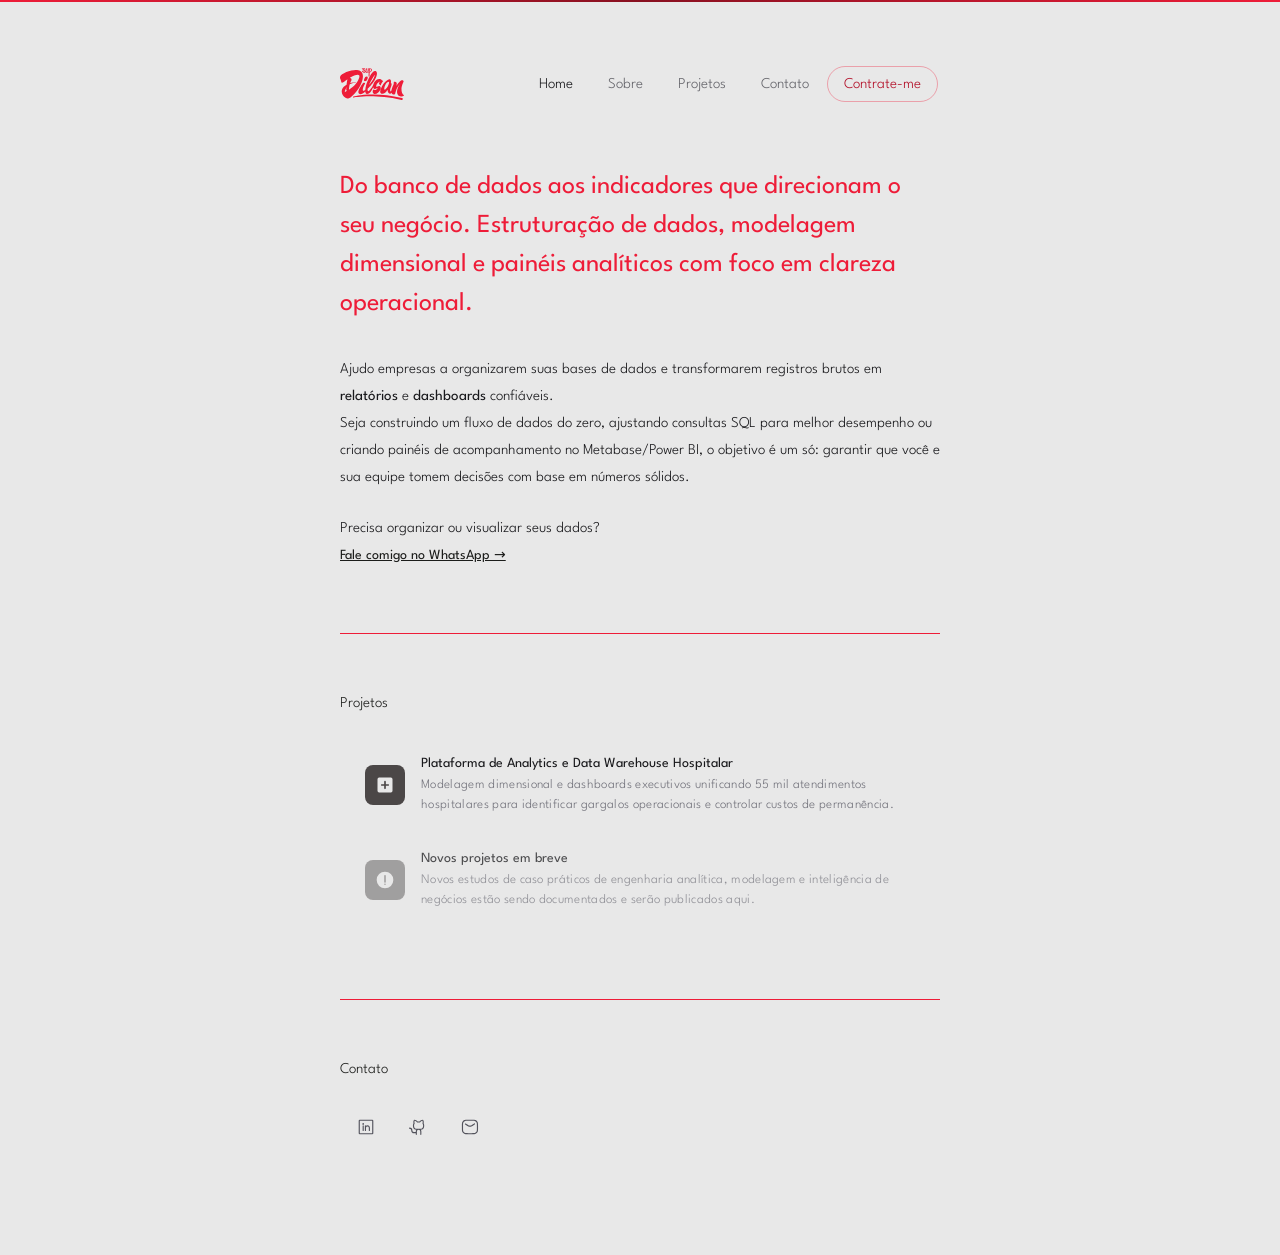
<file: index.html>
<!DOCTYPE html>
<html lang="pt-BR">

<head>
    <meta charset="UTF-8">
    <meta name="viewport" content="width=device-width, initial-scale=1.0">
    <meta name="description" content="Luimar Mota — Especialista em banco de dados, dashboards e análise de dados. Transformo dados em decisões.">

    <!-- meta para reeditar
    ## SEO
    <meta name="keywords" content="">
    <meta name="author" content="Luimar Dilsan Mota">
    <meta name="robots" content="index, follow">

    ## Open Graph
    <meta property="og:title" content="Luimar Dilsan Mota">
    <meta property="og:description" content="">
    <meta property="og:image" content="https://supdilsan.com.br/images/dilsan-mota.jpg">
    <meta property="og:url" content="https://supdilsan.com.br">
    <meta property="og:type" content="website">

    ##Twitter Card
    <meta name="twitter:card" content="summary_large_image">
    <meta name="twitter:title" content="Luimar Dilsan Mota">
    <meta name="twitter:description" content="">
    <meta name="twitter:image" content="https://supdilsan.com.br/images/dilsan-mota.jpg">
    <meta name="twitter:url" content="https://supdilsan.com.br">
    <meta name="twitter:site" content="@luimar2"> 
    -->
    
    <title>Luimar Dilsan Mota — Dados & Dashboards</title>
    <link rel="icon" type="image/x-icon" href="assets/images/favicon.svg" />
    <link rel="preconnect" href="https://fonts.googleapis.com">
    <link rel="preconnect" href="https://fonts.gstatic.com" crossorigin>
    <link rel="stylesheet" href="https://fonts.googleapis.com/css2?family=League+Spartan:wght@100..900&display=swap">
    <link rel="stylesheet" href="assets/css/style.css">
    <script src="https://code.jquery.com/jquery-3.6.0.min.js"></script>
    <script src="assets/js/scripts.js"></script>
    <!-- Google Tag Manager -->
    <script>(function (w, d, s, l, i) {
      w[l] = w[l] || []; w[l].push({
        'gtm.start':
          new Date().getTime(), event: 'gtm.js'
      }); var f = d.getElementsByTagName(s)[0],
        j = d.createElement(s), dl = l != 'dataLayer' ? '&l=' + l : ''; j.async = true; j.src =
          'https://www.googletagmanager.com/gtm.js?id=' + i + dl; f.parentNode.insertBefore(j, f);
    })(window, document, 'script', 'dataLayer', 'GTM-M9GGHBT5');</script>

</head>

<body>
    <!-- Google Tag Manager (noscript) -->
    <noscript>
        <iframe src="https://www.googletagmanager.com/ns.html?id=GTM-M9GGHBT5" height="0" width="0" style="display:none;visibility:hidden"></iframe>
    </noscript>
    <header class="cabecalho container">
        <a class="logo" href="index.html" aria-label="Luimar Mota — ir para o início">
            <img src="assets/images/logo.svg" alt="" width="64" height="32">
        </a>

        <nav class="menu" aria-label="Navegação principal">
            <ul class="menu-lista">
                <li><a class="menu-link" href="index.html" aria-current="page">Home</a></li>
                <li><a class="menu-link" href="sobre.html">Sobre</a></li>
                <li><a class="menu-link" href="#projetos">Projetos</a></li>
                <li><a class="menu-link" href="#contato">Contato</a></li>
                <li><a class="menu-link menu-link-cta" href="https://wa.me/5531975200390" target="_blank" rel="noopener noreferrer">Contrate-me</a></li>
            </ul>
        </nav>

        <!-- Menu mobile: abre/fecha por js/scripts.js -->
        <div class="menu-mobile">
            <button type="button" class="menu-mobile-botao" aria-label="Abrir menu" aria-expanded="false" aria-controls="menu-mobile-lista">
                <img src="assets/icons/menu.svg" alt="" width="22" height="22">
            </button>
            <ul class="menu-mobile-lista" id="menu-mobile-lista" aria-label="Menu de navegação">
                <li><a href="index.html" aria-current="page">Home</a></li>
                <li><a href="sobre.html">Sobre</a></li>
                <li><a href="#projetos">Projetos</a></li>
                <li><a href="#contato">Contato</a></li>
                <li><a href="https://wa.me/5531975200390" target="_blank" rel="noopener noreferrer">Contrate-me</a></li>
            </ul>
        </div>
    </header>

    <main class="container">
        <!-- Hero / Apresentação -->
        <section id="sobre" aria-label="Apresentação">
            <h1>
                Do banco de dados aos indicadores que direcionam o seu negócio. 
                Estruturação de dados, modelagem dimensional e painéis analíticos com foco em clareza operacional.
            </h1>
            <p>
                Ajudo empresas a organizarem suas bases de dados e transformarem registros brutos em <strong>relatórios</strong> e 
                <strong>dashboards</strong> confiáveis.<br>
                Seja construindo um fluxo de dados do zero, ajustando consultas SQL para melhor desempenho ou criando painéis de acompanhamento 
                no Metabase/Power BI, o objetivo é um só: garantir que você e sua equipe tomem decisões com base em números sólidos.
            </p>
        <!-- Call to Action (CTA) -->
            <p>
                Precisa organizar ou visualizar seus dados?
                <a class="link-acao" href="https://wa.me/5531975200390" target="_blank" rel="noopener noreferrer">Fale comigo no WhatsApp →</a>
            </p>
        </section>

        <hr>

        <!-- Projetos -->
        <section id="projetos" class="secao" aria-label="Projetos">
            <h2>Projetos</h2>
            <div class="bloco">
                <!-- Projeto Hospitalar -->
                <a class="cartao" href="projeto-hospitalar.html">
                    <span class="cartao-icone" aria-hidden="true">
                        <img src="assets/icons/hospital.svg" alt="" width="20" height="20">
                    </span>
                    <div>
                        <h3 class="item-titulo">Plataforma de Analytics e Data Warehouse Hospitalar</h3>
                        <p class="item-texto">Modelagem dimensional e dashboards executivos unificando 55 mil atendimentos hospitalares para identificar gargalos operacionais e controlar custos de permanência.</p>
                    </div>
                </a>

                <!-- Projeto Marketing (Comentado para ajustes futuros)
                <a class="cartao" href="projeto-marketing.html">
                    <span class="cartao-icone" aria-hidden="true">
                        <img src="assets/icons/marketing.svg" alt="" width="20" height="20">
                    </span>
                    <div>
                        <h3 class="item-titulo">Performance de Marketing — Dashboard & Análise</h3>
                        <p class="item-texto">Dashboard interativo e análise de dados para performance em marketing, com métricas de ROI, CAC, LTV e canais de aquisição.</p>
                    </div>
                </a>
                -->

                <!-- Card de Novos Projetos em Breve -->
                <div class="cartao cartao-em-breve">
                    <span class="cartao-icone" aria-hidden="true">
                        <img src="assets/icons/info.svg" alt="" width="20" height="20">
                    </span>
                    <div>
                        <h3 class="item-titulo">Novos projetos em breve</h3>
                        <p class="item-texto">Novos estudos de caso práticos de engenharia analítica, modelagem e inteligência de negócios estão sendo documentados e serão publicados aqui.</p>
                    </div>
                </div>
            </div>
        </section>

        <hr>

        <!-- Contato -->
        <section id="contato" class="secao" aria-label="Contato e redes sociais">
            <h2>Contato</h2>
            <div class="linha-icones">
                <!-- LinkedIn -->
                <a class="link-icone" href="https://www.linkedin.com/in/luimar-mota" target="_blank" rel="noopener noreferrer" aria-label="LinkedIn de Luimar Mota" title="LinkedIn">
                    <img src="assets/icons/linkedin.svg" alt="" width="18" height="18">
                </a>
                <!-- Github -->
                <a class="link-icone" href="https://github.com/Luimar2" target="_blank" rel="noopener noreferrer" aria-label="GitHub de Luimar Mota" title="GitHub">
                    <img src="assets/icons/github.svg" alt="" width="18" height="18">
                </a>
                <!-- Instagram 
                <a class="link-icone" href="https://www.instagram.com/..." target="_blank" rel="noopener noreferrer" aria-label="Instagram de Luimar Mota" title="Instagram">
                    <img src="assets/icons/instagram.svg" alt="" width="18" height="18">
                </a> -->
                <!-- Threads 
                <a class="link-icone" href="https://www.threads.net/..." target="_blank" rel="noopener noreferrer" aria-label="Threads de Luimar Mota" title="Threads">
                    <img src="assets/icons/threads.svg" alt="" width="18" height="18">
                </a> -->
                <!-- X (Twitter) 
                <a class="link-icone" href="https://x.com/..." target="_blank" rel="noopener noreferrer" aria-label="X (Twitter) de Luimar Mota" title="X (Twitter)">
                    <img src="assets/icons/x.svg" alt="" width="18" height="18">
                </a> -->
                <!-- Copiar e-mail -->
                <a id="copyBtn" class="link-icone" onclick="copiarEmail(event)" href="#" role="button" aria-label="Copiar e-mail" title="Copiar e-mail">
                    <img src="assets/icons/email.svg" alt="" width="18" height="18">
                    <span class="dica-copiado" aria-live="polite">Copiado!</span>
                </a>
            </div>
        </section>
    </main>
</body>

</html>
</file>
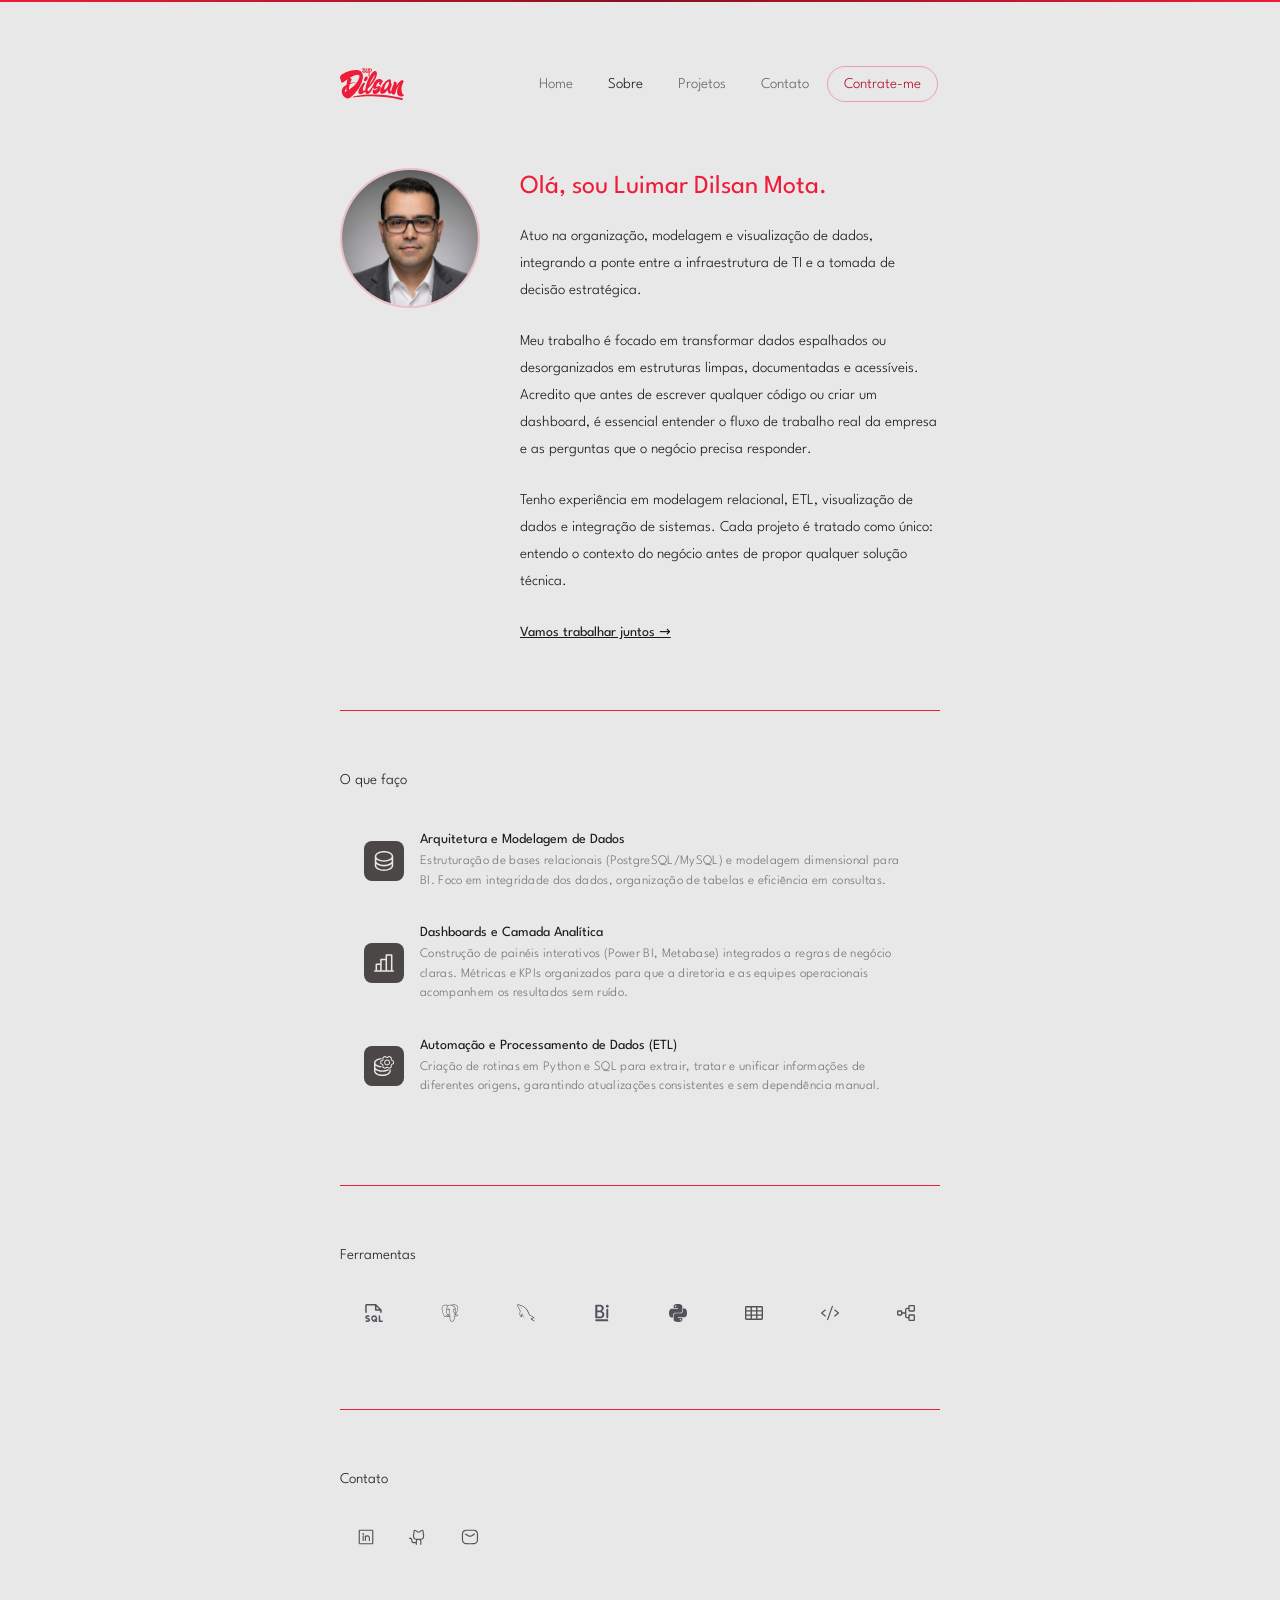
<file: sobre.html>
<!DOCTYPE html>
<html lang="pt-BR">

<head>
    <meta charset="UTF-8">
    <meta name="viewport" content="width=device-width, initial-scale=1.0">
    <meta name="description" content="Conheça Luimar Mota — especialista em banco de dados, dashboards e análise de dados.">

    <!-- meta para reeditar
    ## SEO
    <meta name="keywords" content="">
    <meta name="author" content="Luimar Dilsan Mota">
    <meta name="robots" content="index, follow">

    ## Open Graph
    <meta property="og:title" content="Luimar Dilsan Mota">
    <meta property="og:description" content="">
    <meta property="og:image" content="https://supdilsan.com.br/images/dilsan-mota.jpg">
    <meta property="og:url" content="https://supdilsan.com.br">
    <meta property="og:type" content="website">

    ##Twitter Card
    <meta name="twitter:card" content="summary_large_image">
    <meta name="twitter:title" content="Luimar Dilsan Mota">
    <meta name="twitter:description" content="">
    <meta name="twitter:image" content="https://supdilsan.com.br/images/dilsan-mota.jpg">
    <meta name="twitter:url" content="https://supdilsan.com.br">
    <meta name="twitter:site" content="@luimar2"> 
    -->

    <title>Sobre — Luimar Dilsan Mota</title>
    <link rel="icon" type="image/x-icon" href="assets/images/favicon.svg" />
    <link rel="preconnect" href="https://fonts.googleapis.com">
    <link rel="preconnect" href="https://fonts.gstatic.com" crossorigin>
    <link rel="stylesheet" href="https://fonts.googleapis.com/css2?family=League+Spartan:wght@100..900&display=swap">
    <link rel="stylesheet" href="assets/css/style.css">
    <script src="https://code.jquery.com/jquery-3.6.0.min.js"></script>
    <script src="assets/js/scripts.js"></script>
    <!-- Google Tag Manager -->
    <script>(function (w, d, s, l, i) {
      w[l] = w[l] || []; w[l].push({
        'gtm.start':
          new Date().getTime(), event: 'gtm.js'
      }); var f = d.getElementsByTagName(s)[0],
        j = d.createElement(s), dl = l != 'dataLayer' ? '&l=' + l : ''; j.async = true; j.src =
          'https://www.googletagmanager.com/gtm.js?id=' + i + dl; f.parentNode.insertBefore(j, f);
    })(window, document, 'script', 'dataLayer', 'GTM-M9GGHBT5');</script>
</head>

<body>
    <!-- Google Tag Manager (noscript) -->
    <noscript>
        <iframe src="https://www.googletagmanager.com/ns.html?id=GTM-M9GGHBT5" height="0" width="0" style="display:none;visibility:hidden"></iframe>
    </noscript>
    <header class="cabecalho container">
        <a class="logo" href="index.html" aria-label="Luimar Mota — ir para o início">
            <img src="assets/images/logo.svg" alt="" width="64" height="32">
        </a>

        <nav class="menu" aria-label="Navegação principal">
            <ul class="menu-lista">
                <li><a class="menu-link" href="index.html">Home</a></li>
                <li><a class="menu-link" href="sobre.html" aria-current="page">Sobre</a></li>
                <li><a class="menu-link" href="index.html#projetos">Projetos</a></li>
                <li><a class="menu-link" href="#contato">Contato</a></li>
                <li><a class="menu-link menu-link-cta" href="https://wa.me/5531975200390" target="_blank" rel="noopener noreferrer">Contrate-me</a></li>
            </ul>
        </nav>

        <!-- Menu mobile: abre/fecha por js/scripts.js -->
        <div class="menu-mobile">
            <button type="button" class="menu-mobile-botao" aria-label="Abrir menu" aria-expanded="false" aria-controls="menu-mobile-lista">
                <img src="assets/icons/menu.svg" alt="" width="22" height="22">
            </button>
            <ul class="menu-mobile-lista" id="menu-mobile-lista" aria-label="Menu de navegação">
                <li><a href="index.html">Home</a></li>
                <li><a href="sobre.html" aria-current="page">Sobre</a></li>
                <li><a href="index.html#projetos">Projetos</a></li>
                <li><a href="#contato">Contato</a></li>
                <li><a href="https://wa.me/5531975200390" target="_blank" rel="noopener noreferrer">Contrate-me</a></li>
            </ul>
        </div>
    </header>

    <main class="container">

        <!-- Foto + apresentação -->
        <section class="sobre-hero" aria-label="Apresentação pessoal">
            <div class="sobre-foto">
                <img src="assets/images/photo-profile.jpg" alt="Foto de Luimar Mota" onerror="this.hidden = true; this.nextElementSibling.hidden = false;">
                <div class="sobre-foto-vazia" aria-hidden="true" hidden>
                    <span class="sobre-foto-vazia-icone"></span>
                    <span>Sua foto aqui</span>
                </div>
            </div>

            <div class="sobre-texto">
                <h1>Olá, sou Luimar Dilsan Mota.</h1>
                <p>
                    Atuo na organização, modelagem e visualização de dados, integrando a ponte entre a infraestrutura de TI e a tomada de decisão estratégica.
                </p>
                <p>
                    Meu trabalho é focado em transformar dados espalhados ou desorganizados em estruturas limpas, documentadas e acessíveis. Acredito que 
                    antes de escrever qualquer código ou criar um dashboard, é essencial entender o fluxo de trabalho real da empresa e as perguntas que o 
                    negócio precisa responder.
                </p>
                <p>
                    Tenho experiência em modelagem relacional, ETL, visualização de dados e integração de sistemas.
                    Cada projeto é tratado como único: entendo o contexto do negócio antes de propor qualquer solução
                    técnica.
                </p>
        <!-- Call to Action (CTA) -->
                <p>
                    <a class="link-acao" href="https://wa.me/5531975200390" target="_blank" rel="noopener noreferrer">Vamos trabalhar juntos →</a>
                </p>
            </div>
        </section>

        <hr>

        <!-- O que faço -->
        <section class="secao" aria-label="Serviços">
            <h2>O que faço</h2>
            <div class="bloco">
                <div class="cartao">
                    <span class="cartao-icone" aria-hidden="true">
                        <img src="assets/icons/modelagem-dados.svg" alt="" width="20" height="20">
                    </span>
                    <div>
                        <h3 class="item-titulo">Arquitetura e Modelagem de Dados</h3>
                        <p class="item-texto">Estruturação de bases relacionais (PostgreSQL/MySQL) e modelagem dimensional para BI. Foco em integridade dos dados, organização de tabelas e eficiência em consultas.</p>
                    </div>
                </div>
                <div class="cartao">
                    <span class="cartao-icone" aria-hidden="true">
                        <img src="assets/icons/dashboards.svg" alt="" width="20" height="20">
                    </span>
                    <div>
                        <h3 class="item-titulo">Dashboards e Camada Analítica</h3>
                        <p class="item-texto">Construção de painéis interativos (Power BI, Metabase) integrados a regras de negócio claras. Métricas e KPIs organizados para que a diretoria e as equipes operacionais acompanhem os resultados sem ruído.</p>
                    </div>
                </div>
                <div class="cartao">
                    <span class="cartao-icone" aria-hidden="true">
                        <img src="assets/icons/automacao-etl.svg" alt="" width="20" height="20">
                    </span>
                    <div>
                        <h3 class="item-titulo">Automação e Processamento de Dados (ETL)</h3>
                        <p class="item-texto">Criação de rotinas em Python e SQL para extrair, tratar e unificar informações de diferentes origens, garantindo atualizações consistentes e sem dependência manual.</p>
                    </div>
                </div>
            </div>
        </section>

        <hr>

        <!-- Ferramentas -->
        <section class="secao" aria-label="Ferramentas e tecnologias">
            <h2>Ferramentas</h2>
            <div class="linha-icones">

                <!-- SQL -->
                <div class="link-icone">
                    <span aria-label="SQL" title="SQL">
                        <img src="assets/icons/sql.svg" alt="" width="18" height="18">
                    </span>
                </div>

                <!-- PostgreSQL -->
                <div class="link-icone">
                    <span aria-label="PostgreSQL" title="PostgreSQL">
                        <img src="assets/icons/postgresql.svg" alt="" width="18" height="18">
                    </span>
                </div>

                <!-- MySQL -->
                <div class="link-icone">
                    <span aria-label="MySQL" title="MySQL">
                        <img src="assets/icons/mysql.svg" alt="" width="18" height="18">
                    </span>
                </div>

                <!-- BI -->

                <div class="link-icone">
                    <span aria-label="BI" title="BI">
                        <img src="assets/icons/bi.svg" alt="" width="18" height="18">
                    </span>
                </div>

                <!-- Python -->
                <div class="link-icone">
                    <span aria-label="Python" title="Python">
                        <img src="assets/icons/python.svg" alt="" width="18" height="18">
                    </span>
                </div>

                <!-- Planilhas -->
                <div class="link-icone">
                    <span aria-label="Planilhas" title="Planilhas">
                        <img src="assets/icons/sheets.svg" alt="" width="18" height="18">
                    </span>
                </div>

                <!-- dbt -->
                <div class="link-icone">
                    <span aria-label="dbt" title="dbt / ETL">
                        <img src="assets/icons/dbt.svg" alt="" width="18" height="18">
                    </span>
                </div>

                <!-- Modelagem -->
                <div class="link-icone">
                    <span aria-label="Modelagem de dados" title="Modelagem Relacional">
                        <img src="assets/icons/modelagem-relacional.svg" alt="" width="18" height="18">
                    </span>
                </div>

            </div>
        </section>

        <hr>

        <!-- Contato -->
        <section id="contato" class="secao" aria-label="Contato e redes sociais">
            <h2>Contato</h2>
            <div class="linha-icones">

                <!-- LinkedIn -->
                <a class="link-icone" href="https://www.linkedin.com/in/luimar-mota" target="_blank" rel="noopener noreferrer" aria-label="LinkedIn de Luimar Mota" title="LinkedIn">
                    <img src="assets/icons/linkedin.svg" alt="" width="18" height="18">
                </a>

                <!-- Github -->
                <a class="link-icone" href="https://github.com/Luimar2" target="_blank" rel="noopener noreferrer" aria-label="GitHub de Luimar Mota" title="GitHub">
                    <img src="assets/icons/github.svg" alt="" width="18" height="18">
                </a>

                <!-- Instagram
                <a class="link-icone" href="https://www.instagram.com/sup.dilsan" target="_blank" rel="noopener noreferrer" aria-label="Instagram de Luimar Mota" title="Instagram">
                    <img src="assets/icons/instagram.svg" alt="" width="18" height="18">
                </a> -->

                <!-- Threads
                <a class="link-icone" href="https://www.threads.net/@luimar2" target="_blank" rel="noopener noreferrer" aria-label="Threads de Luimar Mota" title="Threads">
                    <img src="assets/icons/threads.svg" alt="" width="18" height="18">
                </a> -->

                <!-- X (Twitter)
                <a class="link-icone" href="https://x.com/luimar2" target="_blank" rel="noopener noreferrer" aria-label="X (Twitter) de Luimar Mota" title="X (Twitter)">
                    <img src="assets/icons/x.svg" alt="" width="18" height="18">
                </a> -->
                
                <!-- Copiar e-mail -->
                <a id="copyBtn" class="link-icone" onclick="copiarEmail(event)" href="#" role="button" aria-label="Copiar e-mail" title="Copiar e-mail">
                    <img src="assets/icons/email.svg" alt="" width="18" height="18">
                    <span class="dica-copiado" aria-live="polite">Copiado!</span>
                </a>
            </div>
        </section>

    </main>
</body>

</html>
</file>
<file: assets/css/style.css>
/*!
 * Luimar Mota — Dados & Dashboards
 * Folha de estilos autoral, sem frameworks.
 *
 *  1. Tokens         cores e medidas (o modo escuro só redefine tokens)
 *  2. Base           reset mínimo, tipografia e elementos
 *  3. Layout         container e cabeçalho
 *  4. Navegação      desktop e mobile
 *  5. Componentes    bloco, cartão, item, ícones de link, botão, link de ação
 *  6. Página Sobre
 *  7. Páginas de projeto e lightbox
 */


/* ==========================================================================
   1. TOKENS
   ========================================================================== */

:root {
    color-scheme: light dark;

    /* Tipografia */
    --fonte: 'League Spartan', system-ui, -apple-system, 'Segoe UI', sans-serif;
    --fonte-codigo: ui-monospace, 'SF Mono', Menlo, Consolas, monospace;

    /* Marca (fixa nos dois modos) */
    --marca: #ee1c38;
    --marca-forte: #b20e27;
    --marca-profunda: #881020;
    --marca-rgb: 238 28 56;

    /* Marca em texto e contornos (clareia no modo escuro p/ manter contraste) */
    --destaque: #ee1c38;
    --destaque-forte: #b20e27;
    --destaque-rgb: 238 28 56;

    /* Superfícies */
    --fundo: #e8e8e8;
    --superficie: #f1f1f1;
    --superficie-elevada: #e8e8e8;
    --superficie-hover: #dadada;

    /* Texto */
    --texto: #18181b;
    --texto-titulo: #1b1c1a;
    --texto-secundario: #52525b;
    --texto-mudo: #71717a;
    --menu-link: #64646a;
    --menu-link-hover: #1b1c1a;

    /* Linhas */
    --borda: #dadada;
    --borda-forte: #adadad;
    --borda-suave: #f1f1f1;
    --divisor: #ee1c38;

    /* Botão e popup do menu mobile */
    --botao-fundo: #f1f1f1;
    --botao-fundo-hover: #e8e8e8;
    --botao-borda: #dadada;
    --botao-borda-hover: #adadad;
    --menu-mobile-borda: rgb(0 0 0 / .09);
    --menu-mobile-separador: rgb(0 0 0 / .08);

    /* Ícone dos cartões de projeto e dica "Copiado!" */
    --cartao-icone-fundo: #4b4747;
    --dica-fundo: #1b1c1a;
    --dica-texto: #fafafa;

    --selecao: #eab5bc;

    /* Medidas */
    --largura: 600px;
    --raio-sm: .5rem;
    --raio-md: .75rem;
    --raio-pilula: 9999px;
}

@media (prefers-color-scheme: dark) {
    :root {
        --destaque: #f36074;
        --destaque-forte: #f36074;
        --destaque-rgb: 243 96 116;

        --fundo: #1b1c1a;
        --superficie: rgb(75 71 71 / .5);
        --superficie-elevada: #4b4747;
        --superficie-hover: #4b4747;

        --texto: #e8e8e8;
        --texto-titulo: #e8e8e8;
        --texto-secundario: #adadad;
        --texto-mudo: #adadad;
        --menu-link: #898989;
        --menu-link-hover: #e8e8e8;

        --borda: #4b4747;
        --borda-forte: #adadad;
        --borda-suave: #4b4747;
        --divisor: #64646a;

        --botao-fundo: #4b4747;
        --botao-fundo-hover: #27272a;
        --botao-borda: #4b4747;
        --botao-borda-hover: #3f3f46;
        --menu-mobile-borda: #4b4747;
        --menu-mobile-separador: rgb(100 100 106 / .75);

        --dica-fundo: #e8e8e8;
        --dica-texto: #1b1c1a;

        --selecao: #673439;
    }
}


/* ==========================================================================
   2. BASE
   ========================================================================== */

*, *::before, *::after { box-sizing: border-box; }

html {
    -webkit-text-size-adjust: 100%;
    text-size-adjust: 100%;
    -webkit-tap-highlight-color: transparent;
}

body {
    margin: 0;
    padding: 0 1.5rem 6rem;
    background: var(--fundo);
    color: var(--texto);
    font-family: var(--fonte);
    font-size: 14px;
    font-weight: 300;
    line-height: 165%;
    -webkit-font-smoothing: antialiased;
    -moz-osx-font-smoothing: grayscale;
}

@media (min-width: 768px) {
    body { font-size: 15px; line-height: 180%; }
}

/* Filete decorativo: rodapé no mobile, topo no desktop */
body::before {
    content: "";
    position: fixed;
    bottom: 0;
    left: 0;
    z-index: 10;
    width: 100%;
    height: 2px;
    background-image: linear-gradient(to right, var(--marca), var(--marca-profunda), var(--marca));
    pointer-events: none;
}

@media (min-width: 768px) {
    body::before { top: 0; bottom: auto; }
}

::selection { background: var(--selecao); }

:focus-visible {
    outline: 2px solid var(--destaque);
    outline-offset: 2px;
}

[hidden] { display: none !important; }

h1, h2, h3, p, ul, figure { margin: 0; }
h1, h2, h3 { font-size: inherit; font-weight: inherit; }
ul { padding: 0; list-style: none; }

a { color: inherit; text-decoration: none; }
strong { font-weight: bolder; }
small { font-size: 80%; }

img, video { display: block; }
img, video { max-width: 100%; height: auto; }

code {
    padding: .1em .35em;
    border-radius: .25rem;
    background: var(--superficie);
    font-family: var(--fonte-codigo);
    font-size: .9em;
    line-height: 1;
}

hr {
    height: 0;
    margin: 3rem 0 0;
    border: 0;
    border-top: 1px solid var(--divisor);
}

@media (min-width: 768px) {
    hr { margin-top: 4rem; }
}

h1 {
    margin-bottom: 2rem;
    font-size: 26px;
    font-weight: 400;
    line-height: 1.5;
    color: var(--destaque);
}

h2 {
    margin-bottom: .75rem;
    color: var(--texto-titulo);
}

p { margin-bottom: 1.5rem; }
p:last-child { margin-bottom: 0; }


/* ==========================================================================
   3. LAYOUT
   ========================================================================== */

.container {
    max-width: var(--largura);
    margin-inline: auto;
}

.cabecalho {
    display: flex;
    align-items: center;
    justify-content: space-between;
    width: 100%;
    margin-block: 3rem;
}

@media (min-width: 768px) {
    .cabecalho { margin-block: 4rem; }
}

.logo {
    display: block;
    width: 64px;
    height: 32px;
}

.logo img { width: 100%; height: 100%; }

.secao { margin-top: 2.5rem; }

@media (min-width: 768px) {
    .secao { margin-top: 3.5rem; }
}


/* ==========================================================================
   4. NAVEGAÇÃO
   ========================================================================== */

/* Desktop: pílulas de texto */
.menu { display: none; }

.menu-lista {
    display: flex;
    align-items: center;
    gap: 1px;
    padding: 2px;
}

.menu-link {
    display: flex;
    align-items: center;
    min-height: 36px;
    padding: 0 1rem;
    border: 1px solid transparent;
    border-radius: var(--raio-pilula);
    color: var(--menu-link);
}

.menu-link:hover { color: var(--menu-link-hover); }
.menu-link[aria-current="page"] { color: var(--texto); }

.menu-link-cta {
    border-color: rgb(var(--destaque-rgb) / .35);
    color: var(--destaque-forte);
}

.menu-link-cta:hover {
    border-color: rgb(var(--destaque-rgb) / .5);
    background: rgb(var(--destaque-rgb) / .08);
    color: var(--destaque-forte);
}

/* Mobile: botão + popup. Estado aberto controlado por js/scripts.js (.is-open) */
.menu-mobile {
    position: relative;
    display: inline-block;
}

.menu-mobile-botao {
    display: flex;
    align-items: center;
    justify-content: center;
    width: 40px;
    height: 40px;
    border: 1px solid var(--botao-borda);
    border-radius: var(--raio-pilula);
    background: var(--botao-fundo);
    padding: 0;
    font: inherit;
    cursor: pointer;
}

.menu-mobile-botao:hover {
    border-color: var(--botao-borda-hover);
    background: var(--botao-fundo-hover);
}

.menu-mobile-botao img { width: 22px; height: 22px; }

.menu-mobile-lista {
    position: absolute;
    top: 100%;
    right: 0;
    z-index: 50;
    min-width: 180px;
    margin-top: 2px;
    overflow: hidden;
    border: 1px solid var(--menu-mobile-borda);
    border-radius: var(--raio-md);
    background: var(--superficie-elevada);
    box-shadow: 0 2px 8px #00000008;
    visibility: hidden;
    opacity: 0;
    transition: opacity .15s ease, visibility .15s ease;
}

.menu-mobile.is-open .menu-mobile-lista {
    visibility: visible;
    opacity: 1;
}

.menu-mobile-lista li { padding-inline: 1rem; }

.menu-mobile-lista a {
    display: flex;
    align-items: center;
    min-height: 3rem;
    border-bottom: 1px solid var(--menu-mobile-separador);
}

.menu-mobile-lista li:last-child a { border-bottom: 0; }

@media (min-width: 768px) {
    .menu { display: block; }
    .menu-mobile { display: none; }
}


/* ==========================================================================
   5. COMPONENTES
   ========================================================================== */

/* Bloco: agrupa cartões, itens e ícones */
.bloco {
    overflow: hidden;
    padding: .5rem;
    border-radius: var(--raio-md);
}

/* Texto de item (cartões e listas de detalhes) */
.item-titulo {
    margin-bottom: 2px;
    font-size: 14px;
    font-weight: 400;
}

.item-texto {
    margin: 0;
    font-size: 12px;
    line-height: 150%;
    letter-spacing: .025em;
    color: var(--texto-mudo);
}

@media (min-width: 768px) {
    .item-texto { font-size: 13px; }
}

/* Cartão: ícone + título + descrição. Vira link quando for <a> */
.cartao {
    position: relative;
    display: flex;
    align-items: center;
    gap: 1rem;
    min-height: 88px;
    padding: 1rem;
    line-height: 1.25rem;
}

a.cartao,
.cartao-em-breve { border: 1px solid transparent; }

a.cartao:hover {
    border-color: var(--borda-forte);
    border-radius: var(--raio-sm);
    background: var(--superficie-hover);
}

.cartao-em-breve {
    cursor: default;
    opacity: .75;
}

.cartao-icone {
    display: flex;
    align-items: center;
    justify-content: center;
    flex-shrink: 0;
    min-width: 40px;
    min-height: 40px;
    border-radius: var(--raio-sm);
    background: var(--cartao-icone-fundo);
    transition: background .2s ease;
}

.cartao-icone img { width: 20px; height: 20px; }
.cartao-em-breve .cartao-icone { opacity: .6; }

a.cartao:hover .cartao-icone {
    background: linear-gradient(135deg, var(--marca) 0%, var(--marca-forte) 100%);
}

/* Linha de ícones (redes sociais, ferramentas) */
.linha-icones {
    position: relative;
    display: flex;
    justify-content: space-between;
    padding: .5rem;
    border-radius: var(--raio-md);
}

/* Contato: ícones sempre à esquerda (Ferramentas mantém a distribuição padrão) */
#contato .linha-icones {
    justify-content: flex-start;
    padding: .5rem 0;
}

.link-icone {
    position: relative;
    display: flex;
    flex: 0 1 52px;          /* 52px, mas encolhe em telas estreitas */
    min-width: 0;
    align-items: center;
    justify-content: center;
    min-height: 48px;
    padding: .5rem 0;
    border: 1px solid transparent;
}

.link-icone img { width: 18px; height: 18px; }

.link-icone:hover {
    border-color: var(--borda-forte);
    border-radius: var(--raio-sm);
    background: var(--superficie-hover);
}

/* Botão "Copiar e-mail": dica "Copiado!" */
.link-icone .dica-copiado {
    position: absolute;
    right: 0;
    bottom: calc(100% + .4rem);
    z-index: 60;
    padding: .4rem .55rem;
    border-radius: var(--raio-pilula);
    background: var(--dica-fundo);
    color: var(--dica-texto);
    font-size: 12px;
    font-weight: 400;
    line-height: 1;
    white-space: nowrap;
    pointer-events: none;
    opacity: 0;
    transform: translateY(4px);
    transition: opacity .18s ease, transform .18s ease;
}

.link-icone.is-copied { z-index: 70; }
.link-icone.is-copied .dica-copiado { opacity: 1; transform: none; }

/* Link de ação: texto sublinhado com seta (ex.: "Fale comigo no WhatsApp →") */
.link-acao {
    display: block;
    width: fit-content;
    font-size: 14px;
    font-weight: 400;
    color: var(--texto-titulo);
    text-decoration: underline;
    text-underline-offset: 1px;
}

.link-acao:hover { color: var(--destaque); }

.secao-acao { margin-top: 1.25rem; }

/* Botão de chamada principal */
.projeto-cta-btn {
    display: inline-block;
    padding: .6rem 1.5rem;
    border-radius: var(--raio-pilula);
    background: var(--marca);
    color: #f1f1f1;
    font-size: 14px;
    transition: background-color .2s ease;
}

.projeto-cta-btn:hover {
    background: var(--marca-forte);
    color: #fafafa;
}

/* Lista com marcadores */
.lista-pontos {
    margin: 1rem 0 1rem 1.5rem;
    list-style: disc;
    line-height: 1.8;
}


/* ==========================================================================
   6. PÁGINA SOBRE
   ========================================================================== */

.sobre-hero {
    display: flex;
    flex-direction: column;
    gap: 2rem;
}

@media (min-width: 600px) {
    .sobre-hero {
        flex-direction: row;
        align-items: flex-start;
        gap: 2.5rem;
    }
}

.sobre-foto {
    position: relative;
    flex-shrink: 0;
    width: 120px;
    height: 120px;
    overflow: hidden;
    border: 2px solid rgb(var(--marca-rgb) / .2);
    border-radius: 50%;
    background: var(--superficie-elevada);
}

@media (min-width: 600px) {
    .sobre-foto { width: 140px; height: 140px; }
}

.sobre-foto img {
    width: 100%;
    height: 100%;
    object-fit: cover;
    object-position: center top;
}

.sobre-foto-vazia {
    display: flex;
    flex-direction: column;
    align-items: center;
    justify-content: center;
    gap: 4px;
    width: 100%;
    height: 100%;
    color: #adadad;
    font-size: 10px;
    text-align: center;
}

.sobre-foto-vazia-icone {
    width: 48px;
    height: 48px;
    background: url("../icons/avatar.svg") center / contain no-repeat;
}

.sobre-texto { flex: 1; }

.sobre-texto h1 {
    margin-bottom: 1rem;
    font-size: 22px;
}

@media (min-width: 768px) {
    .sobre-texto h1 { font-size: 26px; }
}


/* ==========================================================================
   7. PÁGINAS DE PROJETO
   ========================================================================== */

.projeto-breadcrumb {
    margin-bottom: 1.5rem;
    font-size: 13px;
}

.projeto-breadcrumb a {
    color: var(--texto-mudo);
    transition: color .15s ease;
}

.projeto-breadcrumb a:hover { color: var(--destaque); }

.projeto-badge {
    display: inline-block;
    margin-bottom: 1rem;
    padding: .3rem .85rem;
    border: 1px solid rgb(var(--destaque-rgb) / .35);
    border-radius: var(--raio-pilula);
    background: rgb(var(--destaque-rgb) / .08);
    color: var(--destaque-forte);
    font-size: 12px;
    font-weight: 400;
    letter-spacing: .04em;
}

.projeto-lead {
    margin-bottom: 1.5rem;
    font-size: 15px;
    line-height: 175%;
    color: var(--texto-secundario);
}

/* Ficha técnica */
.projeto-meta-grid {
    display: grid;
    grid-template-columns: 1fr 1fr;
    gap: 1rem 1.5rem;
    margin-top: 1.5rem;
    padding: 1.25rem;
    border: 1px solid var(--borda);
    border-radius: var(--raio-md);
    background: var(--superficie);
}

.projeto-meta-item {
    display: flex;
    flex-direction: column;
    gap: .2rem;
}

.projeto-meta-label {
    font-size: 11px;
    font-weight: 400;
    letter-spacing: .06em;
    text-transform: uppercase;
    color: var(--texto-mudo);
}

.projeto-meta-value {
    font-size: 13px;
    font-weight: 400;
    color: var(--texto-titulo);
}

.projeto-section > p { margin-bottom: 1rem; }

/* Lista de entidades / competências */
.projeto-entidades { margin-top: 1rem; }

.projeto-entidade-item {
    display: flex;
    flex-direction: column;
    padding: 1rem;
    border-bottom: 1px solid var(--borda-suave);
}

.projeto-entidade-item:last-child { border-bottom: 0; }
.projeto-entidade-item .item-titulo { margin-bottom: 4px; }
.projeto-entidade-item .item-texto { letter-spacing: normal; }

/* Resultados em números */
.projeto-resultados-grid {
    display: grid;
    grid-template-columns: 1fr;
    gap: 1rem;
}

.projeto-resultados-grid + p { margin-top: 1.5rem; }

@media (min-width: 480px) {
    .projeto-resultados-grid { grid-template-columns: repeat(3, 1fr); }
}

.projeto-resultado-item {
    display: flex;
    flex-direction: column;
    align-items: flex-start;
    gap: .4rem;
    padding: 1.25rem;
    border: 1px solid var(--borda);
    border-radius: var(--raio-md);
    background: var(--superficie);
}

.projeto-resultado-numero {
    font-size: 28px;
    font-weight: 300;
    line-height: 1;
    color: var(--destaque);
}

.projeto-resultado-desc {
    font-size: 12px;
    line-height: 145%;
    color: var(--texto-secundario);
}

/* Chamada final */
.projeto-cta > p { margin-bottom: 1.25rem; }

/* Navegação entre projetos */
.projeto-nav {
    display: flex;
    justify-content: space-between;
    padding-bottom: 2rem;
}

.projeto-nav-link {
    display: flex;
    flex-direction: column;
    gap: 2px;
}

.projeto-nav-label {
    font-size: 12px;
    color: var(--texto-mudo);
}

.projeto-nav-title {
    font-size: 14px;
    font-weight: 400;
    color: var(--texto-titulo);
    text-decoration: underline;
    text-underline-offset: 1px;
}

.projeto-nav-link:hover .projeto-nav-title { color: var(--destaque); }

/* Mídia (imagens, gifs, vídeos) */
.projeto-media-wrap {
    display: flex;
    flex-direction: column;
    gap: 1.25rem;
}

.projeto-media-duas-colunas {
    display: grid;
    grid-template-columns: 1fr;
}

@media (min-width: 520px) {
    .projeto-media-duas-colunas { grid-template-columns: 1fr 1fr; }
}

.projeto-media-item {
    position: relative;
    overflow: hidden;
    border: 1px solid var(--borda);
    border-radius: var(--raio-md);
    background: var(--superficie);
}

.projeto-media-item img,
.projeto-media-item video {
    display: block;
    width: 100%;
    height: auto;
    border-radius: .65rem;
}

.projeto-media-item img {
    cursor: zoom-in;
    transition: opacity .2s ease;
}

.projeto-media-item img:hover { opacity: .95; }

.projeto-media-caption {
    padding: .6rem 1rem .75rem;
    border-top: 1px solid var(--borda);
    font-size: 12px;
    line-height: 1.5;
    color: var(--texto-mudo);
}

.projeto-media-placeholder {
    display: flex;
    flex-direction: column;
    align-items: center;
    justify-content: center;
    gap: .75rem;
    min-height: 200px;
    padding: 2rem;
    color: #adadad;
    font-size: 13px;
    text-align: center;
}

@media (min-width: 480px) {
    .projeto-media-placeholder { min-height: 260px; }
}

.projeto-media-placeholder-icone {
    width: 36px;
    height: 36px;
    opacity: .5;
    background: url("../icons/placeholder-midia.svg") center / contain no-repeat;
}

/* Lightbox (ids e classes de estado usados por js/scripts.js) */
.lightbox-modal {
    position: fixed;
    inset: 0;
    z-index: 9999;
    display: flex;
    align-items: center;
    justify-content: center;
    padding: 1.5rem;
    background: rgb(15 15 15 / .85);
    -webkit-backdrop-filter: blur(4px);
    backdrop-filter: blur(4px);
    opacity: 0;
    visibility: hidden;
    transition: opacity .25s ease, visibility .25s ease;
}

.lightbox-modal.is-open { opacity: 1; visibility: visible; }

.lightbox-content {
    max-width: 95vw;
    max-height: 90vh;
    object-fit: contain;
    border-radius: var(--raio-sm);
    box-shadow: 0 10px 30px rgb(0 0 0 / .4);
    transform: scale(.96);
    transition: transform .25s ease;
    cursor: zoom-out;
}

.lightbox-modal.is-open .lightbox-content { transform: scale(1); }

.lightbox-close {
    position: absolute;
    top: 1.25rem;
    right: 1.25rem;
    display: flex;
    align-items: center;
    justify-content: center;
    width: 40px;
    height: 40px;
    padding: 0;
    border: 0;
    border-radius: var(--raio-pilula);
    background: rgb(255 255 255 / .15);
    color: #fff;
    font: inherit;
    font-size: 24px;
    line-height: 1;
    cursor: pointer;
    transition: background-color .2s ease;
}

.lightbox-close:hover { background: rgb(var(--marca-rgb) / .8); }
</file>
